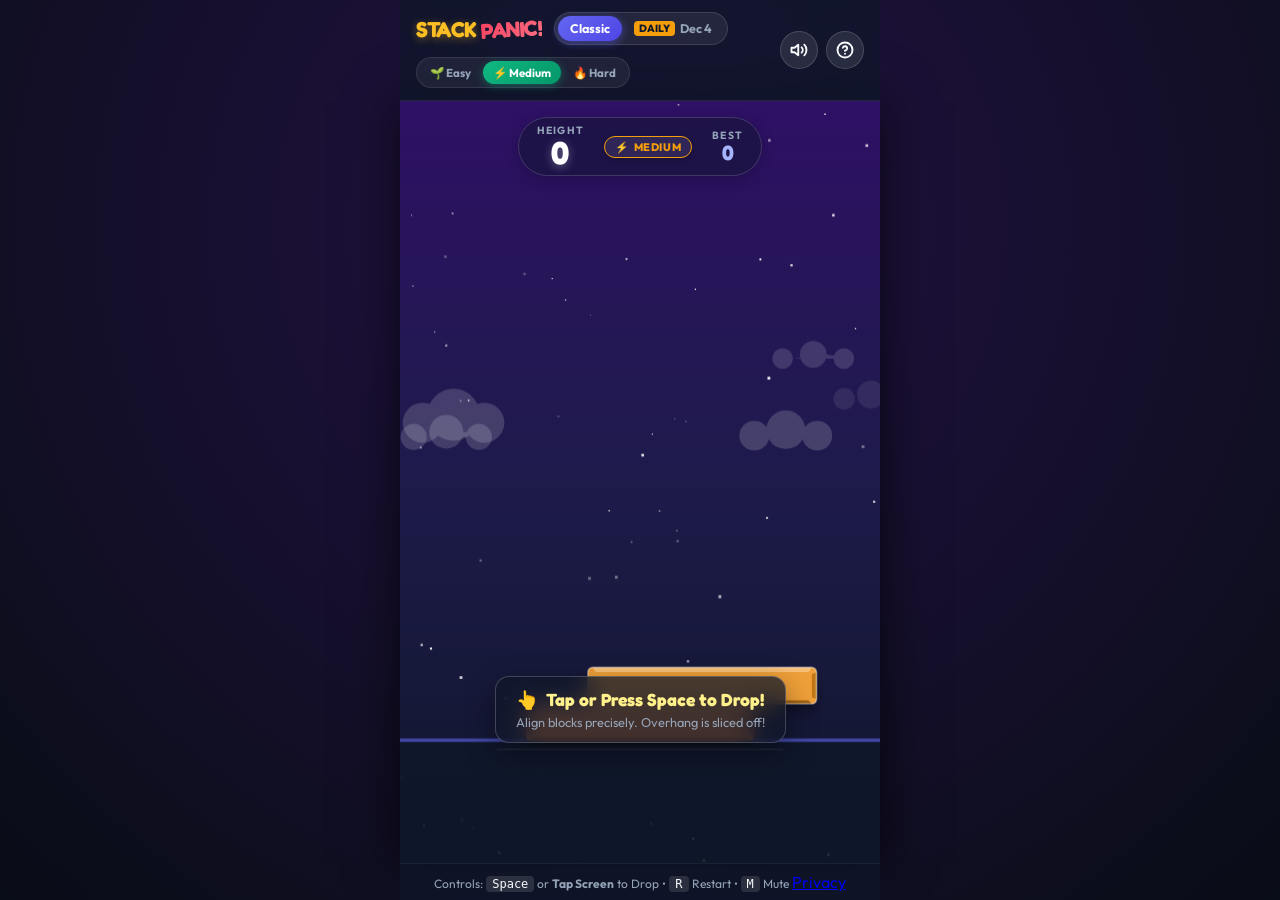
<file: stack-panic/index.html>
<!DOCTYPE html>
<html lang="en">
<head>
  <meta charset="UTF-8">
  <meta name="viewport" content="width=device-width, initial-scale=1.0, maximum-scale=1.0, user-scalable=no, viewport-fit=cover">
  <title>Stack Panic — Addictive Tower Stacking Arcade</title>
  <meta name="description" content="Slide, trim, and stack to touch the stars! A fast-paced, cheerful browser stacking mini-game with daily challenges and streak combos.">
  <meta name="theme-color" content="#4F46E5">
  <meta name="apple-mobile-web-app-capable" content="yes">
  <meta name="apple-mobile-web-app-status-bar-style" content="black-translucent">
  <link rel="preconnect" href="https://fonts.googleapis.com">
  <link rel="preconnect" href="https://fonts.gstatic.com" crossorigin>
  <link href="https://fonts.googleapis.com/css2?family=Fredoka:wght@400;600;700;800&family=Outfit:wght@400;600;700;800&display=swap" rel="stylesheet">
  <link rel="stylesheet" href="styles.css">  <script async src="https://pagead2.googlesyndication.com/pagead/js/adsbygoogle.js?client=ca-pub-3642224896936056"
     crossorigin="anonymous"></script>
</head>
<body>
  <div id="game-app" class="game-app">
    <!-- Top Bar Navigation & Controls -->
    <header class="top-nav" role="banner">
      <div class="logo-group">
        <h1 class="game-logo" aria-label="Stack Panic">
          <span class="logo-stack">STACK</span>
          <span class="logo-panic">PANIC!</span>
        </h1>
        <div class="mode-pill-container" role="tablist" aria-label="Game Modes">
          <button id="btn-mode-classic" class="mode-pill active" role="tab" aria-selected="true" aria-controls="game-canvas">Classic</button>
          <button id="btn-mode-daily" class="mode-pill" role="tab" aria-selected="false" aria-controls="game-canvas">
            <span class="daily-badge">Daily</span>
            <span id="daily-date-label">Today</span>
          </button>
        </div>

        <!-- Difficulty Level Selector -->
        <div class="difficulty-bar" role="radiogroup" aria-label="Game Difficulty">
          <button id="btn-diff-easy" class="diff-pill" role="radio" aria-checked="false" title="Easy: Wider blocks, gentler speed & guide lines">🌱 Easy</button>
          <button id="btn-diff-medium" class="diff-pill active" role="radio" aria-checked="true" title="Medium: Standard balanced arcade">⚡ Medium</button>
          <button id="btn-diff-hard" class="diff-pill" role="radio" aria-checked="false" title="Hard: Fast speed & razor tolerances">🔥 Hard</button>
        </div>
      </div>

      <div class="header-actions">
        <button id="btn-sound-toggle" class="icon-button" aria-label="Toggle sound" title="Toggle sound (M)">
          <svg id="icon-sound-on" class="header-icon" viewBox="0 0 24 24" fill="none" stroke="currentColor" stroke-width="2.5" stroke-linecap="round" stroke-linejoin="round" aria-hidden="true">
            <polygon points="11 5 6 9 2 9 2 15 6 15 11 19 11 5"></polygon>
            <path d="M15.54 8.46a5 5 0 0 1 0 7.07"></path>
            <path d="M19.07 4.93a10 10 0 0 1 0 14.14"></path>
          </svg>
          <svg id="icon-sound-off" class="header-icon hidden" viewBox="0 0 24 24" fill="none" stroke="currentColor" stroke-width="2.5" stroke-linecap="round" stroke-linejoin="round" aria-hidden="true">
            <polygon points="11 5 6 9 2 9 2 15 6 15 11 19 11 5"></polygon>
            <line x1="23" y1="9" x2="17" y2="15"></line>
            <line x1="17" y1="9" x2="23" y2="15"></line>
          </svg>
        </button>

        <button id="btn-help-toggle" class="icon-button" aria-label="How to play and stats" title="Rules and Stats (?)">
          <svg class="header-icon" viewBox="0 0 24 24" fill="none" stroke="currentColor" stroke-width="2.5" stroke-linecap="round" stroke-linejoin="round" aria-hidden="true">
            <circle cx="12" cy="12" r="10"></circle>
            <path d="M9.09 9a3 3 0 0 1 5.83 1c0 2-3 3-3 3"></path>
            <line x1="12" y1="17" x2="12.01" y2="17"></line>
          </svg>
        </button>
      </div>
    </header>

    <!-- Main Game Viewport -->
    <main class="game-viewport" id="game-container">
      <canvas id="game-canvas" width="440" height="720" role="img" aria-label="Stack Panic playable game screen"></canvas>

      <!-- Heads-Up Display (Live In-Game Score & Streaks) -->
      <div id="hud-overlay" class="hud-overlay" aria-live="polite">
        <div class="hud-top">
          <div class="score-display">
            <span class="score-label">HEIGHT</span>
            <span id="current-score" class="score-num">0</span>
          </div>
          <div class="diff-tag-hud" id="hud-diff-tag">
            <span id="hud-diff-icon">⚡</span>
            <span id="hud-diff-label">MEDIUM</span>
          </div>
          <div class="best-display">
            <span class="best-label" id="hud-best-label">BEST</span>
            <span id="hud-best-score" class="best-num">0</span>
          </div>
        </div>

        <div id="streak-banner" class="streak-banner hidden">
          <span class="streak-fire">🔥</span>
          <span id="streak-text" class="streak-text">PERFECT x3!</span>
        </div>
      </div>

      <!-- First Run / Start Hint Overlay -->
      <div id="start-hint-overlay" class="start-hint-overlay">
        <div class="hint-card">
          <div class="hint-pulse-ring"></div>
          <div class="hint-badge">
            <span class="hint-icon">👆</span>
            <span class="hint-title">Tap or Press Space to Drop!</span>
          </div>
          <p class="hint-subtext">Align blocks precisely. Overhang is sliced off!</p>
        </div>
      </div>

      <!-- Game Over Modal Overlay -->
      <div id="game-over-modal" class="modal-backdrop hidden" role="dialog" aria-modal="true" aria-labelledby="game-over-title">
        <div class="modal-card">
          <div class="card-glow"></div>
          
          <div class="verdict-avatar" id="verdict-avatar">🏗️</div>
          <h2 id="game-over-title" class="verdict-headline">Tower Toppled!</h2>
          <p id="verdict-quote" class="verdict-quote">The laws of physics have spoken.</p>

          <!-- Score summary grid -->
          <div class="score-summary-grid">
            <div class="stat-box primary">
              <span class="stat-label">SCORE</span>
              <span id="gameover-final-score" class="stat-value">0</span>
              <span id="new-best-badge" class="badge-ribbon hidden">NEW BEST!</span>
            </div>
            <div class="stat-box">
              <span class="stat-label" id="label-gameover-best">PERSONAL BEST</span>
              <span id="gameover-best-score" class="stat-value">0</span>
            </div>
            <div class="stat-box">
              <span class="stat-label">MAX STREAK</span>
              <span id="gameover-streak" class="stat-value">0 🔥</span>
            </div>
            <div class="stat-box">
              <span class="stat-label">PERFECT SLICES</span>
              <span id="gameover-perfects" class="stat-value">0</span>
            </div>
          </div>

          <!-- Daily Banner (if playing daily) -->
          <div id="daily-result-banner" class="daily-result-banner hidden">
            <span>📅 Today’s Challenge Rank:</span>
            <strong id="daily-rank-tag">Master Stacker</strong>
          </div>

          <!-- Difficulty switcher in Game Over modal -->
          <div class="modal-difficulty-row">
            <span class="modal-diff-label">DIFFICULTY:</span>
            <div class="diff-modal-pills">
              <button id="btn-modal-diff-easy" class="diff-pill-sm">🌱 Easy</button>
              <button id="btn-modal-diff-medium" class="diff-pill-sm active">⚡ Medium</button>
              <button id="btn-modal-diff-hard" class="diff-pill-sm">🔥 Hard</button>
            </div>
          </div>

          <!-- Action Buttons -->
          <div class="modal-actions">
            <button id="btn-play-again" class="btn btn-primary btn-large" autofocus>
              <svg class="btn-icon" viewBox="0 0 24 24" fill="none" stroke="currentColor" stroke-width="2.5" stroke-linecap="round" stroke-linejoin="round" aria-hidden="true">
                <polyline points="1 4 1 10 7 10"></polyline>
                <path d="M3.51 15a9 9 0 1 0 2.13-9.36L1 10"></path>
              </svg>
              <span>Play Again</span>
              <kbd class="key-shortcut">Space</kbd>
            </button>

            <button id="btn-challenge-friend" class="btn btn-secondary">
              <svg class="btn-icon" viewBox="0 0 24 24" fill="none" stroke="currentColor" stroke-width="2.5" stroke-linecap="round" stroke-linejoin="round" aria-hidden="true">
                <circle cx="18" cy="5" r="3"></circle>
                <circle cx="6" cy="12" r="3"></circle>
                <circle cx="18" cy="19" r="3"></circle>
                <line x1="8.59" y1="13.51" x2="15.42" y2="17.49"></line>
                <line x1="15.41" y1="6.51" x2="8.59" y2="10.49"></line>
              </svg>
              <span>Challenge a Friend</span>
            </button>

            <button id="btn-switch-mode" class="btn btn-tertiary">
              <span id="switch-mode-text">Switch to Daily Challenge</span>
            </button>
          </div>
        </div>
      </div>

      <!-- How to Play & Stats Modal -->
      <div id="help-modal" class="modal-backdrop hidden" role="dialog" aria-modal="true" aria-labelledby="help-modal-title">
        <div class="modal-card">
          <button id="btn-close-help" class="modal-close-btn" aria-label="Close help">&times;</button>
          <h2 id="help-modal-title" class="modal-title">How to Play &amp; Stats</h2>
          
          <div class="help-section">
            <h3>Rules of Stack Panic</h3>
            <ul class="help-list">
              <li><strong>Drop:</strong> Tap, click, or hit <kbd>Space</kbd> to drop the sliding block onto the tower.</li>
              <li><strong>Trimming:</strong> Any overhang gets sliced right off. The tower gets narrower with every sloppy drop!</li>
              <li><strong>Perfect Landings:</strong> Align blocks perfectly to build combos, earn bonus points, and recover lost block width!</li>
              <li><strong>Difficulty Modes:</strong> <strong>🌱 Easy</strong> has wider blocks, gentler speed, and laser alignment guides. <strong>⚡ Medium</strong> is standard arcade balance. <strong>🔥 Hard</strong> challenges you with narrow blocks and blazing acceleration!</li>
              <li><strong>Daily Challenge:</strong> Compete on the exact same seeded block sequence as everyone else around the world today.</li>
            </ul>
          </div>

          <div class="help-section">
            <h3>Difficulty High Scores</h3>
            <div class="career-stats-grid">
              <div class="career-stat-card">
                <span class="c-stat-label">🌱 Easy Record</span>
                <span id="c-easy-best" class="c-stat-val">0</span>
              </div>
              <div class="career-stat-card">
                <span class="c-stat-label">⚡ Medium Record</span>
                <span id="c-medium-best" class="c-stat-val">0</span>
              </div>
              <div class="career-stat-card">
                <span class="c-stat-label">🔥 Hard Record</span>
                <span id="c-hard-best" class="c-stat-val">0</span>
              </div>
              <div class="career-stat-card">
                <span class="c-stat-label">🏆 All-Time Best</span>
                <span id="c-best-score" class="c-stat-val">0</span>
              </div>
            </div>
          </div>

          <div class="help-section">
            <h3>Career Stats</h3>
            <div class="career-stats-grid">
              <div class="career-stat-card">
                <span class="c-stat-label">Games Played</span>
                <span id="c-games-played" class="c-stat-val">0</span>
              </div>
              <div class="career-stat-card">
                <span class="c-stat-label">Blocks Stacked</span>
                <span id="c-blocks-stacked" class="c-stat-val">0</span>
              </div>
              <div class="career-stat-card">
                <span class="c-stat-label">Perfect Drops</span>
                <span id="c-perfect-drops" class="c-stat-val">0</span>
              </div>
              <div class="career-stat-card">
                <span class="c-stat-label">Max Streak</span>
                <span id="c-max-streak" class="c-stat-val">0 🔥</span>
              </div>
            </div>
          </div>

          <div class="modal-actions">
            <button id="btn-done-help" class="btn btn-primary">Got It!</button>
          </div>
        </div>
      </div>

      <!-- Toast Feedback Notifications -->
      <div id="toast-notification" class="toast-notification hidden" role="status" aria-live="assertive">
        <span id="toast-message">Copied challenge to clipboard! 📋</span>
      </div>
    </main>

    <!-- Footer Quick Controls & Info -->
    <footer class="game-footer">
      <span class="footer-hint">Controls: <kbd>Space</kbd> or <strong>Tap Screen</strong> to Drop &bull; <kbd>R</kbd> Restart &bull; <kbd>M</kbd> Mute</span>
      <a href="privacy.html" class="privacy-link">Privacy</a></footer>
  </div>

  <script src="gameService.js"></script>
  <script src="game.js"></script>
</body>
</html>
</file>
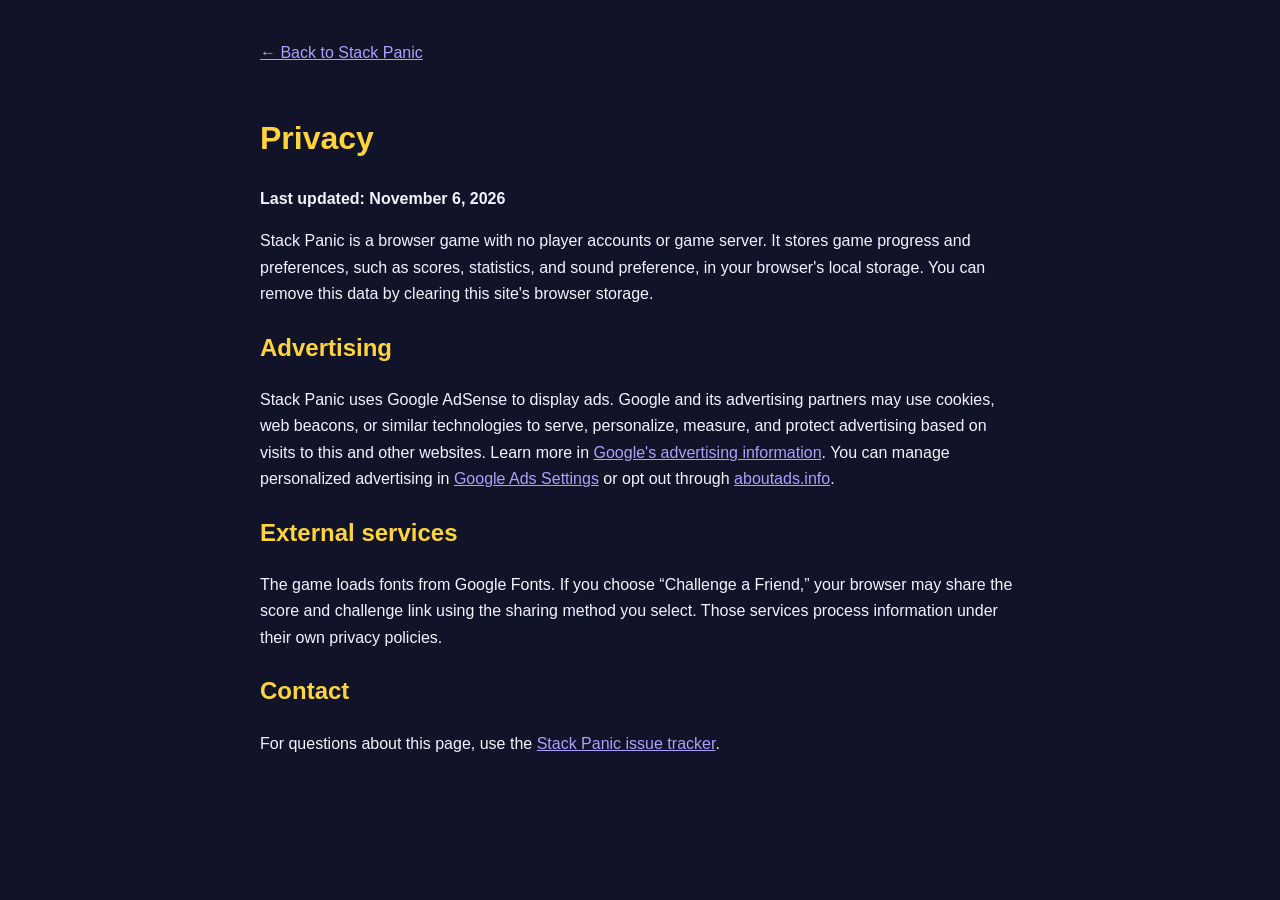
<file: stack-panic/privacy.html>
<!doctype html>
<html lang="en">
<head>
  <meta charset="utf-8">
  <meta name="viewport" content="width=device-width, initial-scale=1">
  <title>Privacy — Stack Panic</title>
  <style>
    :root { color-scheme: dark; font-family: Arial, sans-serif; background: #111328; color: #f4f4ff; }
    body { max-width: 760px; margin: 0 auto; padding: 2.5rem 1.25rem; line-height: 1.65; }
    h1, h2 { color: #ffd43b; }
    a { color: #a9a2ff; }
    .back { display: inline-block; margin-bottom: 1.5rem; }
  </style>
</head>
<body>
  <a class="back" href="./">← Back to Stack Panic</a>
  <main>
    <h1>Privacy</h1>
    <p><strong>Last updated: November 6, 2026</strong></p>
    <p>Stack Panic is a browser game with no player accounts or game server. It stores game progress and preferences, such as scores, statistics, and sound preference, in your browser's local storage. You can remove this data by clearing this site's browser storage.</p>
    <h2>Advertising</h2>
    <p>Stack Panic uses Google AdSense to display ads. Google and its advertising partners may use cookies, web beacons, or similar technologies to serve, personalize, measure, and protect advertising based on visits to this and other websites. Learn more in <a href="https://policies.google.com/technologies/ads">Google's advertising information</a>. You can manage personalized advertising in <a href="https://adssettings.google.com/">Google Ads Settings</a> or opt out through <a href="https://www.aboutads.info/choices/">aboutads.info</a>.</p>
    <h2>External services</h2>
    <p>The game loads fonts from Google Fonts. If you choose “Challenge a Friend,” your browser may share the score and challenge link using the sharing method you select. Those services process information under their own privacy policies.</p>
    <h2>Contact</h2>
    <p>For questions about this page, use the <a href="https://github.com/123srijan/stack-panic/issues">Stack Panic issue tracker</a>.</p>
  </main>
</body>
</html>
</file>
<file: stack-panic/styles.css>
:root {
  --bg-gradient-start: #1e1b4b;
  --bg-gradient-end: #0f172a;
  --panel-bg: rgba(255, 255, 255, 0.12);
  --panel-border: rgba(255, 255, 255, 0.2);
  --panel-blur: 16px;
  --primary-accent: #6366f1;
  --primary-glow: #818cf8;
  --accent-gold: #f59e0b;
  --accent-gold-glow: #fbbf24;
  --accent-emerald: #10b981;
  --accent-rose: #f43f5e;
  --text-main: #f8fafc;
  --text-muted: #94a3b8;
  --card-bg: rgba(30, 27, 75, 0.92);
  --shadow-depth: 0 10px 25px -5px rgba(0, 0, 0, 0.5), 0 8px 10px -6px rgba(0, 0, 0, 0.5);
  --btn-shadow: 0 4px 0 rgba(0, 0, 0, 0.35);
  --radius-sm: 8px;
  --radius-md: 14px;
  --radius-lg: 22px;
  --font-display: 'Fredoka', -apple-system, BlinkMacSystemFont, "Segoe UI", Roboto, sans-serif;
  --font-ui: 'Outfit', -apple-system, BlinkMacSystemFont, "Segoe UI", Roboto, sans-serif;
}

/* Base reset and layout */
*, *::before, *::after {
  box-sizing: border-box;
  margin: 0;
  padding: 0;
  user-select: none;
  -webkit-user-select: none;
  -webkit-touch-callout: none;
}

html, body {
  width: 100%;
  height: 100%;
  overflow: hidden;
  background: var(--bg-gradient-end);
  color: var(--text-main);
  font-family: var(--font-ui);
  touch-action: none; /* Disable browser zooming/swiping */
}

/* App container */
.game-app {
  width: 100%;
  height: 100dvh;
  display: flex;
  flex-direction: column;
  position: relative;
  background: radial-gradient(circle at 50% 25%, #231245 0%, #090d16 100%);
  align-items: center;
}

/* Header */
.top-nav {
  width: 100%;
  max-width: 480px;
  display: flex;
  justify-content: space-between;
  align-items: center;
  padding: 12px 16px;
  padding-top: max(12px, env(safe-area-inset-top));
  z-index: 20;
  background: rgba(15, 23, 42, 0.75);
  backdrop-filter: blur(12px);
  -webkit-backdrop-filter: blur(12px);
  border-bottom: 1px solid rgba(255, 255, 255, 0.08);
}

.logo-group {
  display: flex;
  align-items: center;
  gap: 12px;
  flex-wrap: wrap;
}

.game-logo {
  font-family: var(--font-display);
  font-weight: 800;
  font-size: 1.35rem;
  letter-spacing: -0.5px;
  display: flex;
  align-items: center;
  gap: 4px;
  cursor: pointer;
}

.logo-stack {
  color: #fbbf24;
  text-shadow: 0 2px 8px rgba(251, 191, 36, 0.4);
}

.logo-panic {
  background: linear-gradient(135deg, #f43f5e, #fb7185);
  -webkit-background-clip: text;
  -webkit-text-fill-color: transparent;
  transform: rotate(-3deg);
  display: inline-block;
}

/* Mode pill toggles */
.mode-pill-container {
  display: flex;
  background: rgba(255, 255, 255, 0.08);
  padding: 3px;
  border-radius: 9999px;
  border: 1px solid rgba(255, 255, 255, 0.12);
}

.mode-pill {
  background: transparent;
  border: none;
  color: var(--text-muted);
  font-family: var(--font-ui);
  font-size: 0.78rem;
  font-weight: 700;
  padding: 5px 12px;
  border-radius: 9999px;
  cursor: pointer;
  display: flex;
  align-items: center;
  gap: 5px;
  transition: all 0.2s cubic-bezier(0.4, 0, 0.2, 1);
}

.mode-pill.active {
  background: linear-gradient(135deg, #6366f1, #4f46e5);
  color: #ffffff;
  box-shadow: 0 2px 8px rgba(99, 102, 241, 0.5);
}

.daily-badge {
  background: #f59e0b;
  color: #0f172a;
  font-size: 0.65rem;
  font-weight: 800;
  padding: 1px 5px;
  border-radius: 4px;
  text-transform: uppercase;
}

/* Difficulty Bar & Pills */
.difficulty-bar {
  display: flex;
  background: rgba(255, 255, 255, 0.06);
  padding: 3px;
  border-radius: 9999px;
  border: 1px solid rgba(255, 255, 255, 0.1);
  gap: 2px;
}

.diff-pill {
  background: transparent;
  border: none;
  color: var(--text-muted);
  font-family: var(--font-ui);
  font-size: 0.72rem;
  font-weight: 700;
  padding: 4px 10px;
  border-radius: 9999px;
  cursor: pointer;
  display: flex;
  align-items: center;
  gap: 4px;
  transition: all 0.2s cubic-bezier(0.4, 0, 0.2, 1);
}

.diff-pill:hover {
  color: #ffffff;
  background: rgba(255, 255, 255, 0.08);
}

.diff-pill.active {
  background: linear-gradient(135deg, #10b981, #059669);
  color: #ffffff;
  box-shadow: 0 2px 8px rgba(16, 185, 129, 0.4);
}

.diff-pill[data-diff="medium"].active {
  background: linear-gradient(135deg, #f59e0b, #d97706);
  box-shadow: 0 2px 8px rgba(245, 158, 11, 0.4);
}

.diff-pill[data-diff="hard"].active {
  background: linear-gradient(135deg, #ef4444, #dc2626);
  box-shadow: 0 2px 8px rgba(239, 68, 68, 0.4);
}

.header-actions {
  display: flex;
  align-items: center;
  gap: 8px;
}

.icon-button {
  background: rgba(255, 255, 255, 0.1);
  border: 1px solid rgba(255, 255, 255, 0.15);
  color: var(--text-main);
  width: 38px;
  height: 38px;
  border-radius: 50%;
  display: flex;
  align-items: center;
  justify-content: center;
  cursor: pointer;
  transition: all 0.2s ease;
}

.icon-button:hover {
  background: rgba(255, 255, 255, 0.2);
  transform: scale(1.05);
}

.icon-button:active {
  transform: scale(0.95);
}

.header-icon {
  width: 18px;
  height: 18px;
}

/* Main game viewport */
.game-viewport {
  flex: 1;
  width: 100%;
  max-width: 480px;
  position: relative;
  display: flex;
  align-items: center;
  justify-content: center;
  overflow: hidden;
  touch-action: none;
  background: #0b0f19;
  box-shadow: 0 0 50px rgba(0, 0, 0, 0.7);
}

#game-canvas {
  display: block;
  touch-action: none;
  width: 100%;
  height: 100%;
}

/* Heads Up Display */
.hud-overlay {
  position: absolute;
  top: 16px;
  left: 0;
  right: 0;
  display: flex;
  flex-direction: column;
  align-items: center;
  pointer-events: none;
  z-index: 10;
}

.hud-top {
  display: flex;
  gap: 20px;
  align-items: center;
  background: rgba(15, 23, 42, 0.45);
  backdrop-filter: blur(8px);
  -webkit-backdrop-filter: blur(8px);
  padding: 6px 18px;
  border-radius: 9999px;
  border: 1px solid rgba(255, 255, 255, 0.15);
  box-shadow: 0 4px 14px rgba(0, 0, 0, 0.2);
}

.score-display, .best-display {
  display: flex;
  flex-direction: column;
  align-items: center;
}

.score-label, .best-label {
  font-size: 0.65rem;
  letter-spacing: 1.2px;
  font-weight: 700;
  color: var(--text-muted);
}

.score-num {
  font-family: var(--font-display);
  font-size: 2rem;
  font-weight: 800;
  line-height: 1;
  color: #ffffff;
  text-shadow: 0 2px 10px rgba(255, 255, 255, 0.3);
  transition: transform 0.1s ease;
}

.score-num.pop {
  transform: scale(1.25);
  color: #fbbf24;
}

.best-num {
  font-family: var(--font-display);
  font-size: 1.3rem;
  font-weight: 700;
  line-height: 1.1;
  color: #a5b4fc;
}

/* Difficulty Tag on HUD */
.diff-tag-hud {
  display: flex;
  align-items: center;
  gap: 4px;
  padding: 3px 10px;
  background: rgba(255, 255, 255, 0.08);
  border: 1px solid rgba(255, 255, 255, 0.16);
  border-radius: 9999px;
  font-size: 0.68rem;
  font-weight: 800;
  letter-spacing: 0.6px;
  color: #fbbf24;
  box-shadow: 0 2px 6px rgba(0, 0, 0, 0.25);
}

/* Streak Banner */
.streak-banner {
  margin-top: 10px;
  background: linear-gradient(135deg, #f59e0b, #ef4444);
  padding: 6px 18px;
  border-radius: 9999px;
  font-family: var(--font-display);
  font-weight: 800;
  font-size: 1rem;
  color: #ffffff;
  box-shadow: 0 4px 18px rgba(239, 68, 68, 0.5);
  display: flex;
  align-items: center;
  gap: 6px;
  animation: streakBounce 0.3s cubic-bezier(0.34, 1.56, 0.64, 1);
  transform-origin: center;
}

@keyframes streakBounce {
  0% { transform: scale(0.6) translateY(-10px); opacity: 0; }
  100% { transform: scale(1) translateY(0); opacity: 1; }
}

/* Hint overlay */
.start-hint-overlay {
  position: absolute;
  bottom: 120px;
  left: 0;
  right: 0;
  display: flex;
  justify-content: center;
  pointer-events: none;
  z-index: 10;
  transition: opacity 0.3s ease, transform 0.3s ease;
}

.hint-card {
  position: relative;
  background: rgba(15, 23, 42, 0.75);
  backdrop-filter: blur(12px);
  -webkit-backdrop-filter: blur(12px);
  border: 1px solid rgba(255, 255, 255, 0.2);
  border-radius: var(--radius-md);
  padding: 12px 20px;
  text-align: center;
  box-shadow: 0 10px 30px rgba(0, 0, 0, 0.4);
  animation: floatHint 2.4s ease-in-out infinite;
}

@keyframes floatHint {
  0%, 100% { transform: translateY(0); }
  50% { transform: translateY(-8px); }
}

.hint-badge {
  display: flex;
  align-items: center;
  justify-content: center;
  gap: 8px;
  font-family: var(--font-display);
  font-weight: 700;
  font-size: 1.1rem;
  color: #fef08a;
}

.hint-subtext {
  font-size: 0.8rem;
  color: var(--text-muted);
  margin-top: 4px;
}

/* Modals */
.modal-backdrop {
  position: absolute;
  inset: 0;
  background: rgba(15, 23, 42, 0.82);
  backdrop-filter: blur(8px);
  -webkit-backdrop-filter: blur(8px);
  display: flex;
  align-items: center;
  justify-content: center;
  padding: 16px;
  z-index: 30;
  opacity: 1;
  transition: opacity 0.25s ease;
}

.modal-backdrop.hidden {
  opacity: 0;
  pointer-events: none;
  display: none;
}

.modal-card {
  width: 100%;
  max-width: 400px;
  background: var(--card-bg);
  border: 1px solid rgba(255, 255, 255, 0.16);
  border-radius: var(--radius-lg);
  padding: 24px;
  position: relative;
  box-shadow: var(--shadow-depth);
  text-align: center;
  animation: modalPop 0.35s cubic-bezier(0.34, 1.56, 0.64, 1);
  overflow: hidden;
}

@keyframes modalPop {
  0% { transform: scale(0.85); opacity: 0; }
  100% { transform: scale(1); opacity: 1; }
}

.card-glow {
  position: absolute;
  top: -50px;
  left: 50%;
  transform: translateX(-50%);
  width: 220px;
  height: 120px;
  background: radial-gradient(circle, rgba(99, 102, 241, 0.4) 0%, transparent 70%);
  filter: blur(25px);
  pointer-events: none;
}

.verdict-avatar {
  font-size: 3.2rem;
  line-height: 1;
  margin-bottom: 6px;
  filter: drop-shadow(0 4px 10px rgba(0, 0, 0, 0.3));
}

.verdict-headline {
  font-family: var(--font-display);
  font-size: 1.8rem;
  font-weight: 800;
  color: #ffffff;
  margin-bottom: 4px;
}

.verdict-quote {
  font-size: 0.92rem;
  color: var(--text-muted);
  margin-bottom: 18px;
  font-style: italic;
}

/* Score Summary Grid */
.score-summary-grid {
  display: grid;
  grid-template-columns: 1fr 1fr;
  gap: 10px;
  margin-bottom: 16px;
}

.stat-box {
  background: rgba(255, 255, 255, 0.05);
  border: 1px solid rgba(255, 255, 255, 0.1);
  border-radius: var(--radius-md);
  padding: 10px 8px;
  display: flex;
  flex-direction: column;
  position: relative;
}

.stat-box.primary {
  grid-column: span 2;
  background: linear-gradient(135deg, rgba(99, 102, 241, 0.2), rgba(168, 85, 247, 0.15));
  border-color: rgba(99, 102, 241, 0.4);
  padding: 14px 10px;
}

.stat-box.primary .stat-value {
  font-size: 2.6rem;
  color: #fbbf24;
}

.stat-label {
  font-size: 0.65rem;
  letter-spacing: 1px;
  font-weight: 700;
  color: var(--text-muted);
  text-transform: uppercase;
}

.stat-value {
  font-family: var(--font-display);
  font-size: 1.4rem;
  font-weight: 800;
  color: #ffffff;
  margin-top: 2px;
}

.badge-ribbon {
  position: absolute;
  top: 8px;
  right: 8px;
  background: linear-gradient(135deg, #f59e0b, #ef4444);
  color: #ffffff;
  font-size: 0.68rem;
  font-weight: 800;
  padding: 3px 8px;
  border-radius: 9999px;
  box-shadow: 0 2px 8px rgba(245, 158, 11, 0.5);
  animation: pulseBadge 1.5s infinite;
}

@keyframes pulseBadge {
  0%, 100% { transform: scale(1); }
  50% { transform: scale(1.08); }
}

.daily-result-banner {
  background: rgba(245, 158, 11, 0.15);
  border: 1px dashed rgba(245, 158, 11, 0.5);
  border-radius: var(--radius-sm);
  padding: 8px 12px;
  margin-bottom: 16px;
  font-size: 0.85rem;
  display: flex;
  justify-content: space-between;
  align-items: center;
}

/* Modal difficulty row */
.modal-difficulty-row {
  display: flex;
  align-items: center;
  justify-content: space-between;
  background: rgba(255, 255, 255, 0.05);
  border: 1px solid rgba(255, 255, 255, 0.1);
  border-radius: var(--radius-md);
  padding: 8px 12px;
  margin-bottom: 16px;
}

.modal-diff-label {
  font-size: 0.7rem;
  font-weight: 800;
  color: var(--text-muted);
  letter-spacing: 0.8px;
}

.diff-modal-pills {
  display: flex;
  gap: 6px;
}

.diff-pill-sm {
  background: rgba(255, 255, 255, 0.08);
  border: 1px solid rgba(255, 255, 255, 0.12);
  color: var(--text-muted);
  font-family: var(--font-ui);
  font-size: 0.76rem;
  font-weight: 700;
  padding: 4px 10px;
  border-radius: 9999px;
  cursor: pointer;
  transition: all 0.15s ease;
}

.diff-pill-sm:hover {
  background: rgba(255, 255, 255, 0.18);
  color: #ffffff;
}

.diff-pill-sm.active {
  background: linear-gradient(135deg, #f59e0b, #ea580c);
  color: #ffffff;
  border-color: #fbbf24;
  box-shadow: 0 2px 8px rgba(245, 158, 11, 0.4);
}

/* Modal Actions */
.modal-actions {
  display: flex;
  flex-direction: column;
  gap: 10px;
}

.btn {
  font-family: var(--font-display);
  font-size: 1.05rem;
  font-weight: 700;
  padding: 12px 18px;
  border-radius: var(--radius-md);
  border: none;
  cursor: pointer;
  display: flex;
  align-items: center;
  justify-content: center;
  gap: 8px;
  transition: all 0.15s ease;
  position: relative;
}

.btn-primary {
  background: linear-gradient(135deg, #f59e0b, #ea580c);
  color: #ffffff;
  box-shadow: 0 4px 0 #b45309, 0 8px 16px rgba(234, 88, 12, 0.35);
}

.btn-primary:hover {
  transform: translateY(-2px);
  box-shadow: 0 6px 0 #b45309, 0 10px 20px rgba(234, 88, 12, 0.45);
}

.btn-primary:active {
  transform: translateY(2px);
  box-shadow: 0 2px 0 #b45309;
}

.btn-secondary {
  background: rgba(255, 255, 255, 0.1);
  border: 1px solid rgba(255, 255, 255, 0.2);
  color: #ffffff;
  font-size: 0.95rem;
}

.btn-secondary:hover {
  background: rgba(255, 255, 255, 0.18);
  transform: translateY(-1px);
}

.btn-secondary:active {
  transform: translateY(1px);
}

.btn-tertiary {
  background: transparent;
  color: var(--text-muted);
  font-size: 0.85rem;
  padding: 6px;
}

.btn-tertiary:hover {
  color: var(--text-main);
  text-decoration: underline;
}

.btn-large {
  padding: 15px 20px;
  font-size: 1.2rem;
}

.btn-icon {
  width: 20px;
  height: 20px;
}

.key-shortcut {
  background: rgba(0, 0, 0, 0.25);
  font-family: var(--font-ui);
  font-size: 0.72rem;
  padding: 2px 7px;
  border-radius: 4px;
  margin-left: 6px;
  color: rgba(255, 255, 255, 0.9);
}

/* Help & Stats Modal Content */
.modal-close-btn {
  position: absolute;
  top: 14px;
  right: 14px;
  background: transparent;
  border: none;
  font-size: 1.6rem;
  color: var(--text-muted);
  cursor: pointer;
  line-height: 1;
}

.modal-close-btn:hover {
  color: #ffffff;
}

.modal-title {
  font-family: var(--font-display);
  font-size: 1.4rem;
  font-weight: 800;
  margin-bottom: 16px;
}

.help-section {
  text-align: left;
  margin-bottom: 18px;
}

.help-section h3 {
  font-family: var(--font-display);
  font-size: 0.95rem;
  color: #a5b4fc;
  margin-bottom: 8px;
  text-transform: uppercase;
  letter-spacing: 0.5px;
}

.help-list {
  list-style: none;
  font-size: 0.85rem;
  color: #cbd5e1;
  display: flex;
  flex-direction: column;
  gap: 6px;
}

.help-list li strong {
  color: #f8fafc;
}

.career-stats-grid {
  display: grid;
  grid-template-columns: 1fr 1fr;
  gap: 8px;
}

.career-stat-card {
  background: rgba(255, 255, 255, 0.05);
  border: 1px solid rgba(255, 255, 255, 0.08);
  border-radius: var(--radius-sm);
  padding: 8px;
  display: flex;
  flex-direction: column;
  align-items: center;
}

.c-stat-label {
  font-size: 0.7rem;
  color: var(--text-muted);
}

.c-stat-val {
  font-family: var(--font-display);
  font-size: 1.25rem;
  font-weight: 800;
  color: #fbbf24;
}

/* Toast Notifications */
.toast-notification {
  position: absolute;
  bottom: 24px;
  background: rgba(16, 185, 129, 0.95);
  color: #ffffff;
  padding: 10px 20px;
  border-radius: 9999px;
  font-weight: 700;
  font-size: 0.9rem;
  box-shadow: 0 10px 25px rgba(0, 0, 0, 0.4);
  display: flex;
  align-items: center;
  gap: 8px;
  z-index: 50;
  animation: toastSlideUp 0.3s cubic-bezier(0.34, 1.56, 0.64, 1);
  pointer-events: none;
}

@keyframes toastSlideUp {
  0% { transform: translateY(30px); opacity: 0; }
  100% { transform: translateY(0); opacity: 1; }
}

/* Footer info */
.game-footer {
  width: 100%;
  max-width: 480px;
  padding: 8px 16px;
  padding-bottom: max(8px, env(safe-area-inset-bottom));
  text-align: center;
  background: rgba(15, 23, 42, 0.7);
  border-top: 1px solid rgba(255, 255, 255, 0.06);
  z-index: 20;
}

.footer-hint {
  font-size: 0.75rem;
  color: var(--text-muted);
}

.footer-hint kbd {
  background: rgba(255, 255, 255, 0.12);
  padding: 1px 6px;
  border-radius: 4px;
  color: var(--text-main);
}

/* Accessibility & Focus States */
button:focus-visible, a:focus-visible {
  outline: 3px solid #facc15;
  outline-offset: 2px;
}

.hidden {
  display: none !important;
}

/* Reduced Motion preferences */
@media (prefers-reduced-motion: reduce) {
  *, *::before, *::after {
    animation-duration: 0.01ms !important;
    animation-iteration-count: 1 !important;
    transition-duration: 0.01ms !important;
  }
  .hint-card {
    animation: none !important;
  }
}

/* Mobile responsive fine-tuning */
@media (max-width: 480px) {
  .top-nav {
    padding: 8px 12px;
  }
  .game-logo {
    font-size: 1.15rem;
  }
  .mode-pill {
    font-size: 0.7rem;
    padding: 4px 8px;
  }
  .diff-pill {
    font-size: 0.65rem;
    padding: 3px 6px;
  }
  .difficulty-bar {
    padding: 2px;
  }
  .hud-top {
    padding: 4px 14px;
    gap: 14px;
  }
  .score-num {
    font-size: 1.7rem;
  }
  .modal-card {
    padding: 18px;
    max-height: 90vh;
    overflow-y: auto;
  }
  .verdict-headline {
    font-size: 1.5rem;
  }
  .stat-box.primary .stat-value {
    font-size: 2.2rem;
  }
  .game-footer {
    display: none; /* Keep clean on small mobile devices */
  }
}
</file>
